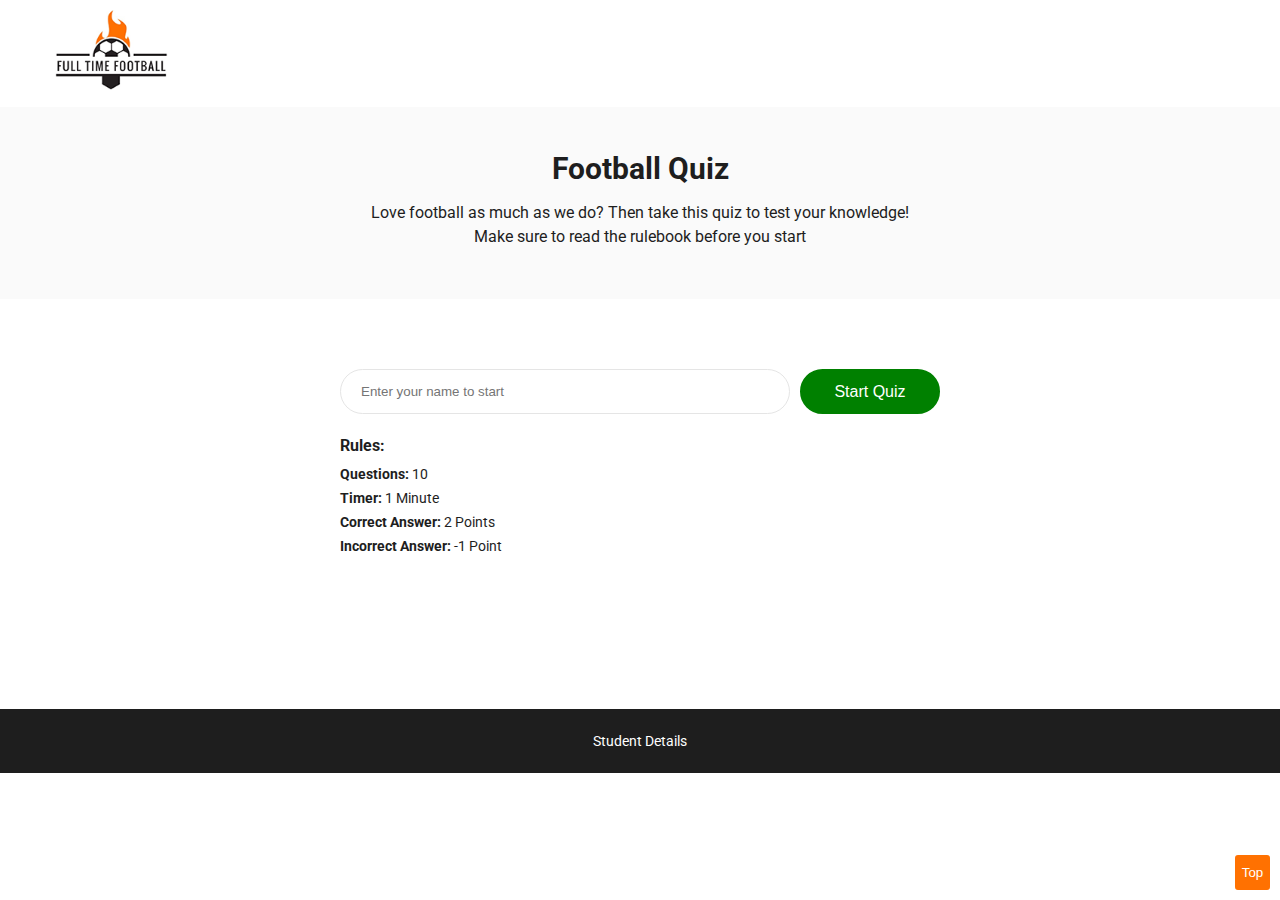
<file: index.html>
<!DOCTYPE html>
<html lang="en">
	<head>
		<meta charset="UTF-8" />
		<meta http-equiv="X-UA-Compatible" content="IE=edge" />
		<meta name="viewport" content="width=device-width, initial-scale=1.0" />
		<title>Quiz</title>
		<link rel="stylesheet" href="assets/css/style.css" />
	</head>
	<body>
		<!-- header area start  -->
		<header class="header_area">
			<a class="logo" href="index.html">
				<img src="assets/images/logo.png" alt="logo" />
			</a>
		</header>
		<!-- header area end  -->
		<div class="hero_area">
			<h1>Football Quiz</h1>

			<p>
				Love football as much as we do? Then take this quiz to test your knowledge! <br />
				Make sure to read the rulebook before you start
			</p>
		</div>
		<div class="quiz_area">
			<div class="quiz_form">
				<div class="input_field">
					<input id="name" type="text" placeholder="Enter your name to start" />
					<p id="error_message"></p>
				</div>
				<button onclick="start_quiz()" id="submit_btn">Start Quiz</button>
				<h5 class="rouls_title">Rules:</h5>
				<ul class="rules">
					<li><strong>Questions:</strong> 10</li>
					<li><strong>Timer:</strong> 1 Minute</li>
					<li><strong>Correct Answer:</strong> 2 Points</li>
					<li><strong>Incorrect Answer:</strong> -1 Point</li>
				</ul>
			</div>
			<div class="start_quize_wrap">
				<div class="start_quize-top">
					<h3>10 Quiz Questions:</h3>
					<span><span id="time">0:00 </span> Minute </span>
				</div>
				<div id="start_quize"></div>
				<button id="submit_quiz" onclick="question_submit()" class="submit_btn">Submit</button>
			</div>
			<div class="quiz_result">
				<span class="result_card"
					><span id="expression"></span> <span id="user_name"></span>! You got
					<span id="user_point"></span>/20</span
				>
				<ul class="ansr_list">
					<li class="text-success">Q1: Correct</li>
					<li class="text-error">Q2: Incorrect</li>
				</ul>
				<!-- <a href="index.html" class="submit_btn">Start again</a> -->
			</div>
		</div>

		<footer class="footer_area">
			<ul class="footer_menu">
				<li><a href="student.html">Student Details</a></li>
			</ul>
		</footer>
		<button class="scroll_up" onclick='window.scrollTo({top: 0, behavior: "smooth"});'>Top</button>

		<script>
			// Hiding Question And Result Section
			document.getElementsByClassName('start_quize_wrap')[0].style.display = 'none';
			document.getElementsByClassName('quiz_result')[0].style.display = 'none';

			function start_quiz() {
				var name = document.getElementById('name');
				document.getElementById('error_message').style.display = 'none';

				if (name.value === '') {
					name.classList.add('error');
					document.getElementById('error_message').textContent = 'name can not be empty';
					document.getElementById('error_message').style.display = '';
				} else {
					name.classList.remove('error');
					document.getElementById('error_message').style.display = 'none';
					// starting Time
					let oneMinutes = 60 * 1,
						display = document.querySelector('#time');
					startTimer(oneMinutes, display);
					// Hiding name section and question section showing
					document.getElementsByClassName('start_quize_wrap')[0].style.display = '';
					document.getElementsByClassName('quiz_form')[0].style.display = 'none';
				}
			}

			// when click submit quiz then fire this question
			function question_submit() {
				onTimeFinish();
			}

			// Time Controlling function
			function startTimer(duration, display) {
				let timer = duration,
					minutes,
					seconds;
				var intervalINT = setInterval(function () {
					minutes = parseInt(timer / 60, 10);
					seconds = parseInt(timer % 60, 10);

					minutes = minutes < 10 ? '0' + minutes : minutes;
					seconds = seconds < 10 ? '0' + seconds : seconds;

					display.textContent = minutes + ':' + seconds;

					if (--timer < 0) {
						//after finishing time
						onTimeFinish();
						clearInterval(intervalINT);
					}
				}, 1000);
			}

			// Question List
			let question_items = [
				{
					id: 1,
					title: 'many minutes are in a full game of football?',
					correct_answer: 'minutes90',
					answer: [
						{
							id: 1,
							value: 'minutes45',
							name: '45 Minutes',
						},
						{
							id: 2,
							value: 'minutes60',
							name: '60 Minutes',
						},
						{
							id: 3,
							value: 'minutes90',
							name: '90 Minutes',
						},
						{
							id: 4,
							value: 'minutes100',
							name: '100 Minutes',
						},
					],
				},
				{
					id: 2,
					title: 'How many teams are in the Premier League?',
					correct_answer: 'teams20',
					answer: [
						{
							id: 1,
							value: 'teams20',
							name: '20 Teams',
						},
						{
							id: 2,
							value: 'teams22',
							name: '22 Teams',
						},
						{
							id: 3,
							value: 'teams24',
							name: '24 Teams',
						},
						{
							id: 4,
							value: 'teams26',
							name: '26 Teams',
						},
					],
				},
				{
					id: 3,
					title: 'Who is the all-time top scorer in the Premier League?',
					correct_answer: 'alan_shearer',
					answer: [
						{
							id: 1,
							value: 'sergio_aguero',
							name: 'Sergio Aguero',
						},
						{
							id: 2,
							value: 'cristiano_ronaldo',
							name: 'Cristiano Ronaldo',
						},
						{
							id: 3,
							value: 'thierry_henry',
							name: 'Thierry Henry',
						},
						{
							id: 4,
							value: 'alan_shearer',
							name: 'Alan Shearer',
						},
					],
				},
				{
					id: 4,
					title: 'Which team one of the 2019/20 Premier League title?',
					correct_answer: 'liverpool',
					answer: [
						{
							id: 1,
							value: 'chelsea',
							name: 'Chelsea',
						},
						{
							id: 2,
							value: 'manchester_city',
							name: 'Manchester City',
						},
						{
							id: 3,
							value: 'liverpool',
							name: 'Liverpool',
						},
						{
							id: 4,
							value: 'manchester_united',
							name: 'Manchester United',
						},
					],
				},
				{
					id: 5,
					title: 'Which country won the first ever World Cup in 1930?',
					correct_answer: 'uruguay',
					answer: [
						{
							id: 1,
							value: 'england',
							name: 'England',
						},
						{
							id: 2,
							value: 'brazil',
							name: 'Brazil',
						},
						{
							id: 3,
							value: 'france',
							name: 'France',
						},
						{
							id: 4,
							value: 'uruguay',
							name: 'Uruguay',
						},
					],
				},
				{
					id: 6,
					title: 'Which country hosted the 2014 World Cup?',
					correct_answer: 'brazil',
					answer: [
						{
							id: 2,
							value: 'brazil',
							name: 'Brazil',
						},
						{
							id: 1,
							value: 'russia',
							name: 'Russia',
						},
						{
							id: 3,
							value: 'south_africa',
							name: 'South Africa',
						},
						{
							id: 4,
							value: 'uruguay',
							name: 'Uruguay',
						},
					],
				},
				{
					id: 7,
					title: 'Which country won the 2018 World Cup?',
					correct_answer: 'france',
					answer: [
						{
							id: 2,
							value: 'brazil',
							name: 'Brazil',
						},
						{
							id: 1,
							value: 'portugal',
							name: 'Portugal',
						},
						{
							id: 3,
							value: 'england',
							name: 'England',
						},
						{
							id: 4,
							value: 'france',
							name: 'France',
						},
					],
				},
				{
					id: 8,
					title: 'Which club has won the Champions League titles?',
					correct_answer: 'real_madrid',
					answer: [
						{
							id: 2,
							value: 'manchester_united',
							name: 'Manchester United',
						},
						{
							id: 1,
							value: 'real_madrid',
							name: 'Real Madrid',
						},
						{
							id: 3,
							value: 'barcelona',
							name: 'Barcelona',
						},
						{
							id: 4,
							value: 'bayern_munich',
							name: 'Bayern Munich ',
						},
					],
				},
				{
					id: 9,
					title: 'Which football player has the biggest following on Instagram?',
					correct_answer: 'cristiano_ronaldo',
					answer: [
						{
							id: 2,
							value: 'lionel_messi',
							name: 'Lionel Messi',
						},
						{
							id: 1,
							value: 'neymar',
							name: 'Neymar',
						},
						{
							id: 3,
							value: 'eden_hazard',
							name: 'Eden Hazard',
						},
						{
							id: 4,
							value: 'cristiano_ronaldo',
							name: 'Cristiano Ronaldo ',
						},
					],
				},
				{
					id: 10,
					title: 'Which football team does Zlatan Ibrahimović currently play for?',
					correct_answer: 'ac_milan',
					answer: [
						{
							id: 2,
							value: 'ac_milan',
							name: 'AC Milan',
						},
						{
							id: 1,
							value: 'manchester_united',
							name: 'Manchester United',
						},
						{
							id: 3,
							value: 'juventus',
							name: 'Juventus ',
						},
						{
							id: 4,
							value: 'barcelona',
							name: 'Barcelona',
						},
					],
				},
			];

			let answerList = [];

			let question_html = '';

			// Making question List
			question_items.forEach(function (item, index) {
				index = index + 1;
				document.getElementById('start_quize').insertAdjacentHTML('beforeend', getQuestion(item, index));
			});

			//Question making function
			function getQuestion(qsdata, index) {
				let optionsHtml = '';
				qsdata.answer.forEach(function (option, key) {
					optionsHtml =
						optionsHtml +
						`<li onclick="getRadioValue(${index}, '${option.value}')">
							<input type="radio" id="${index + option.value}" name="${index}" />
							<label for="${index + option.value}">${option.name}</label>
						</li>`;
				});
				return `<div class="quiz_wrap">
						<h4>
							<span class="label">${index}</span>
							${qsdata.title}
						</h4>
						<ul class="quiz_ansr-list">${optionsHtml}</ul>
					</div>`;
			}

			// getting radio button value
			function getRadioValue(parent, value) {
				var selected = question_items.find((e) => e.id === parent);
				if (selected.correct_answer === value) {
					answerList[parent] = true;
				}
			}

			// After Finishing time, then call it
			function onTimeFinish() {
				var point = 0;
				var remain = 10;
				// calculation point
				for (var i = 0; i < answerList.length; i++) {
					if (answerList[i]) {
						point = point + 2;
						remain = remain - 1;
					}
				}
				point = point - remain;
				// making expression text
				var expression =
					point > 5 ? (point > 14 ? (point > 19 ? 'Perfect' : 'Well Done') : 'Nice Try') : 'Unlucky';
				//setting bg color
				var bg_color =
					point > 5 ? (point > 14 ? (point > 19 ? 'bg-gold' : 'bg-success') : 'bg-warning') : 'bg-error';

				//setting result text
				document.getElementById('user_point').textContent = point;
				document.getElementById('expression').textContent = expression;
				document.getElementsByClassName('result_card')[0].classList.add(bg_color);
				document.getElementById('user_name').textContent = document.getElementById('name').value;

				// hiding question and showing result
				document.getElementsByClassName('start_quize_wrap')[0].style.display = 'none';
				document.getElementsByClassName('quiz_result')[0].style.display = '';
			}
		</script>
	</body>
</html>
</file>
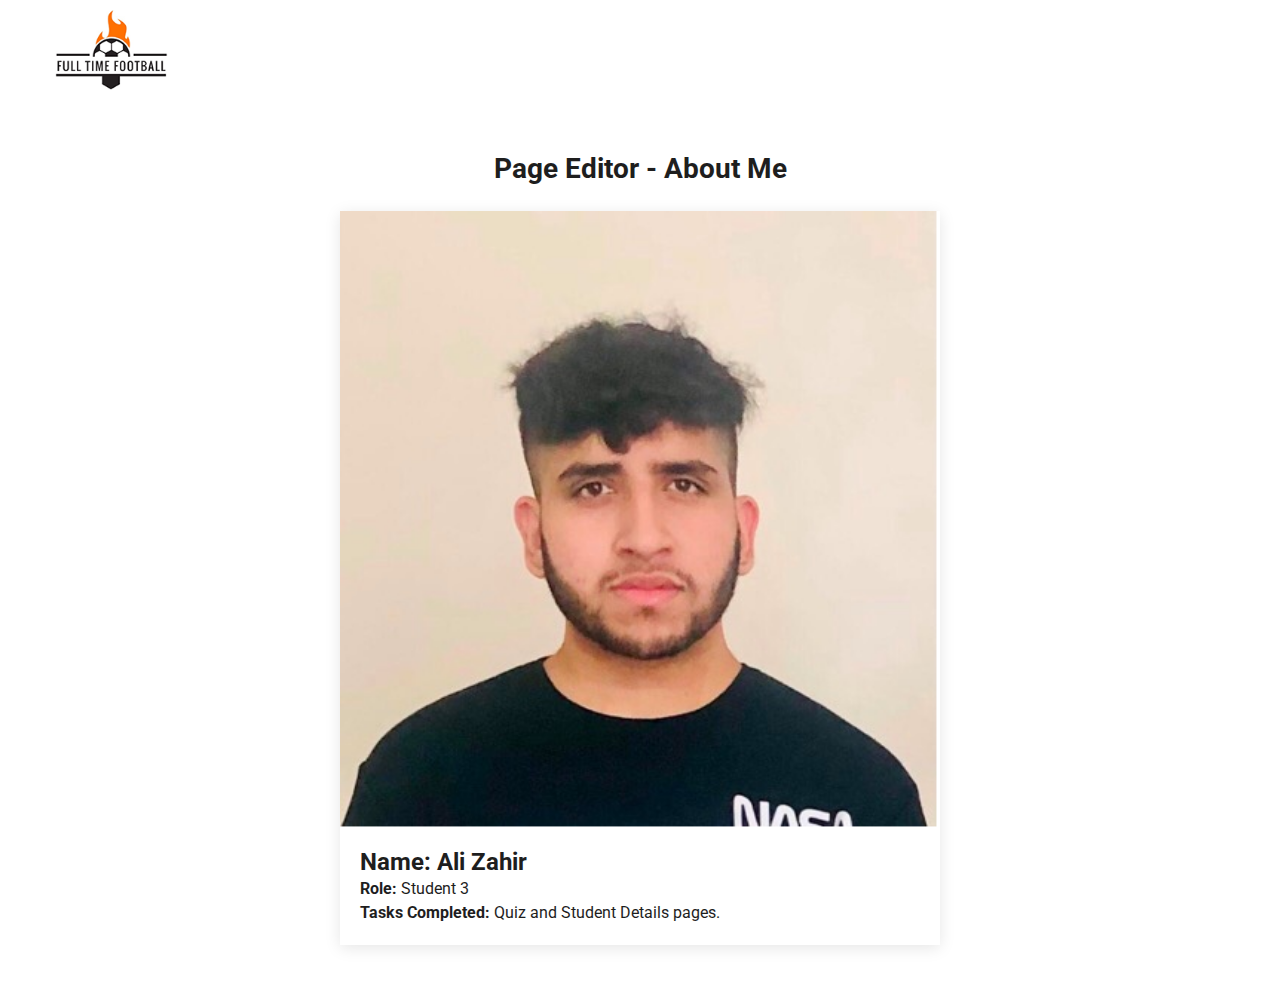
<file: student-details.html>
<!DOCTYPE html>
<html lang="en">
	<head>
		<meta charset="UTF-8" />
		<meta http-equiv="X-UA-Compatible" content="IE=edge" />
		<meta name="viewport" content="width=device-width, initial-scale=1.0" />
		<title>Quiz - Student Details</title>
		<link rel="stylesheet" href="assets/css/style.css" />
	</head>
	<body>
		<!-- header area start  -->
		<header class="header_area">
			<a class="logo" href="index.html">
				<img src="assets/images/logo.png" alt="logo" />
			</a>
		</header>
		<!-- header area end  -->
		<div class="student_area">
			<h1 class="student_title">Page Editor - About Me</h1>
			<div class="studnt_details_wrap">
				<div class="studnt_details-img">
					<img src="assets/images/student3.svg" alt="" />
				</div>
				<div class="student_content">
					<h4>Name: Ali Zahir</h4>
					<span><strong>Role:</strong> Student 3</span>
					<span><strong>Tasks Completed:</strong> Quiz and Student Details pages. </span>
				</div>
			</div>
		</div>
	</body>
</html>
</file>
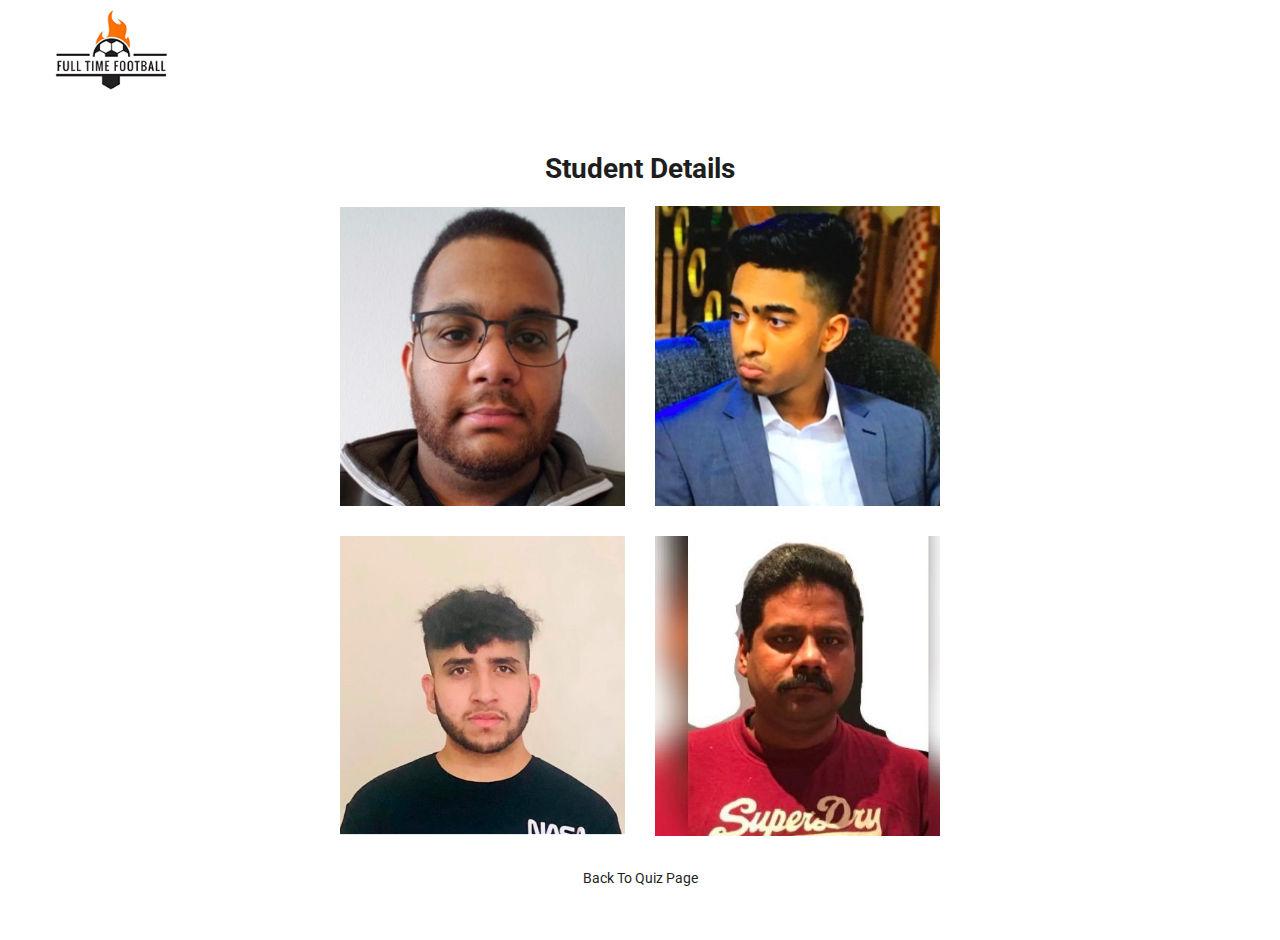
<file: student.html>
<!DOCTYPE html>
<html lang="en">
	<head>
		<meta charset="UTF-8" />
		<meta http-equiv="X-UA-Compatible" content="IE=edge" />
		<meta name="viewport" content="width=device-width, initial-scale=1.0" />
		<title>Quiz - Student</title>
		<link rel="stylesheet" href="assets/css/style.css" />
	</head>
	<body>
		<!-- header area start  -->
		<header class="header_area">
			<a class="logo" href="index.html">
				<img src="assets/images/logo.png" alt="logo" />
			</a>
		</header>
		<!-- header area end  -->
		<div class="student_area">
			<h1 class="student_title">Student Details</h1>
			<ul class="student_items">
				<li class="student_item">
					<div class="student_wrap">
						<img src="assets/images/student1.svg" alt="Alwin Akwada" />
						<div class="student_content">
							<h4>Alwin Akwada</h4>
							<span>Student 1</span>
						</div>
					</div>
				</li>
				<li class="student_item">
					<div class="student_wrap">
						<img src="assets/images/student2.svg" alt="" />
						<div class="student_content">
							<h4>Shefin Mubarakku</h4>
							<span>Student 2</span>
						</div>
					</div>
				</li>
				<li class="student_item">
					<div class="student_wrap">
						<img src="assets/images/student3.svg" alt="" />
						<div class="student_content">
							<h4>Ali Zahir</h4>
							<span>Student 3</span>
						</div>
					</div>
				</li>
				<li class="student_item">
					<div class="student_wrap">
						<img src="assets/images/student4.svg" alt="" />
						<div class="student_content">
							<h4>Jacob Arul</h4>
							<span>Student 4</span>
						</div>
					</div>
				</li>
			</ul>
			<div class="text-center">
				<a href="index.html" class="back_btn">Back To Quiz Page</a>
			</div>
		</div>
	</body>
</html>
</file>
<file: assets/css/style.css>
@import url("https://fonts.googleapis.com/css2?family=Roboto:ital,wght@0,300;0,400;0,500;0,700;1,300&display=swap");*{margin:0;padding:0}body{font-family:'Roboto', sans-serif;font-size:14px;line-height:24px;color:#1e1e1e}body ul{list-style:none;margin:0;padding:0}body a,body button{-webkit-transition:all 0.4s ease-in-out 0s;transition:all 0.4s ease-in-out 0s;text-decoration:none;color:#1e1e1e;cursor:pointer}body a:hover,body button:hover{color:#ff7101}body h1,body h2,body h3,body h4,body h5,body h6{margin-top:0;margin-bottom:10px;color:#1e1e1e}body div{-webkit-box-sizing:border-box;box-sizing:border-box}.logo{display:inline-block}.logo img{height:80px}.header_area{padding:10px 0px;width:1170px;margin:0px auto;-webkit-box-sizing:border-box;box-sizing:border-box}@media (max-width: 1200px){.header_area{width:100%;padding:10px 15px}}.hero_area{padding:50px 0px;background:#fafafa;text-align:center}@media (max-width: 767px){.hero_area{padding:40px 15px}}.hero_area h1{font-size:30px;margin-bottom:20px}.hero_area p{font-size:16px}.quiz_area{padding:70px 0;width:600px;margin:0px auto;min-height:410px}@media (max-width: 767px){.quiz_area{width:100%;padding:50px 15px}}.quiz_form{display:-webkit-box;display:-ms-flexbox;display:flex;-ms-flex-wrap:wrap;flex-wrap:wrap;-webkit-box-pack:justify;-ms-flex-pack:justify;justify-content:space-between;margin-bottom:30px}.quiz_form .input_field{width:calc(100% - 150px)}.quiz_form input{width:100%;height:45px;background:#fff;border:1px solid #e5e5e5;border-radius:40px;-webkit-transition:all 0.4s ease-in-out 0s;transition:all 0.4s ease-in-out 0s;padding:0px 15px 0px 20px;-webkit-box-sizing:border-box;box-sizing:border-box}.quiz_form input.error{border-color:red}.quiz_form input:focus{outline:none;border-color:#ff7101}.quiz_form #error_message{color:red;margin-left:20px}.quiz_form button{width:140px;height:45px;background:green;color:#fff;border:2px solid green;font-size:16px;font-weight:500;border-radius:45px}.quiz_form button:focus{outline:none}.quiz_form button:hover{color:green;background:transparent}.quiz_ansr-list li{line-height:28px;position:relative}.quiz_ansr-list li [type='radio']:checked,.quiz_ansr-list li [type='radio']:not(:checked){position:absolute;left:-9999px}.quiz_ansr-list li [type='radio']:checked+label,.quiz_ansr-list li [type='radio']:not(:checked)+label{position:relative;padding-left:30px;cursor:pointer;line-height:20px;display:inline-block;color:#1e1e1e;-webkit-box-sizing:border-box;box-sizing:border-box;font-size:13px}.quiz_ansr-list li [type='radio']:checked+label:before,.quiz_ansr-list li [type='radio']:not(:checked)+label:before{content:'';position:absolute;left:0;top:0;width:20px;height:20px;border:2px solid #e5e5e5;border-radius:100%;background:#fff;-webkit-transition:all 0.4s ease-in-out 0s;transition:all 0.4s ease-in-out 0s;-webkit-box-sizing:border-box;box-sizing:border-box}.quiz_ansr-list li [type='radio']:checked+label:before{border-color:#ff7101}.quiz_ansr-list li [type='radio']:checked+label:after,.quiz_ansr-list li [type='radio']:not(:checked)+label:after{content:'';width:12px;height:12px;background:#ff7101;position:absolute;top:4px;left:4px;border-radius:100%;-webkit-transition:all 0.4s ease-in-out 0s;transition:all 0.4s ease-in-out 0s}.quiz_ansr-list li [type='radio']:not(:checked)+label:after{opacity:0;-webkit-transform:scale(0);transform:scale(0)}.quiz_ansr-list li [type='radio']:checked+label:after{opacity:1;-webkit-transform:scale(1);transform:scale(1)}.quiz_wrap{padding:20px;-webkit-box-shadow:0px 3px 15px rgba(0,0,0,0.1);box-shadow:0px 3px 15px rgba(0,0,0,0.1);background:#fff;margin-bottom:10px;-webkit-box-sizing:border-box;box-sizing:border-box}.quiz_wrap h4{display:-webkit-box;display:-ms-flexbox;display:flex;-webkit-box-align:center;-ms-flex-align:center;align-items:center}.quiz_wrap h4 .label{width:20px;height:20px;border:2px solid #1e1e1e;display:-webkit-box;display:-ms-flexbox;display:flex;-webkit-box-align:center;-ms-flex-align:center;align-items:center;-webkit-box-pack:center;-ms-flex-pack:center;justify-content:center;border-radius:50%;font-size:12px;margin-right:10px}.start_quize-top{display:-webkit-box;display:-ms-flexbox;display:flex;-webkit-box-pack:justify;-ms-flex-pack:justify;justify-content:space-between;-webkit-box-align:center;-ms-flex-align:center;align-items:center}.result_card{min-height:70px;min-width:100%;display:-webkit-box;display:-ms-flexbox;display:flex;-webkit-box-align:center;-ms-flex-align:center;align-items:center;-webkit-box-pack:center;-ms-flex-pack:center;justify-content:center;font-size:18px;color:#fff;border-radius:4px;margin-bottom:15px}.bg-success{background:green}.text-success{color:green}.text-error{color:red}.bg-warning{background:#ff7101}.bg-error{background:red}.bg-gold{background:gold}.submit_btn{min-height:35px;min-width:120px;background:#ff7101;color:#fff;border:2px solid #ff7101;border-radius:3px;display:-webkit-inline-box;display:-ms-inline-flexbox;display:inline-flex;-webkit-box-align:center;-ms-flex-align:center;align-items:center;-webkit-box-pack:center;-ms-flex-pack:center;justify-content:center}.submit_btn:hover{background:transparent;color:#ff7101}.scroll_up{position:fixed;right:10px;bottom:10px;min-width:35px;min-height:35px;background:#ff7101;color:#fff;border:2px solid #ff7101;border-radius:3px}.scroll_up:focus{outline:none}.scroll_up:hover{background:transparent;color:#ff7101}.student_area{width:600px;margin:0px auto;padding:50px 0}@media (max-width: 767px){.student_area{width:100%;padding:50px 15px}}.student_title{text-align:center}.student_items{display:-webkit-box;display:-ms-flexbox;display:flex;-ms-flex-wrap:wrap;flex-wrap:wrap;margin:0px -15px}.student_item{-webkit-box-sizing:border-box;box-sizing:border-box;padding:15px;width:50%}@media (max-width: 767px){.student_item{width:100%}}.student_wrap{position:relative;line-height:0px}.student_wrap img{width:100%;height:300px;-o-object-fit:cover;object-fit:cover}.student_wrap .student_content{position:absolute;left:0;bottom:0;padding:15px;background:rgba(0,0,0,0.5);width:100%;text-align:center;line-height:24px;-webkit-transition:all 0.4s ease-in-out 0s;transition:all 0.4s ease-in-out 0s;-webkit-transform:scaleY(0);transform:scaleY(0);visibility:hidden;opacity:0;-webkit-transform-origin:bottom;transform-origin:bottom}.student_wrap .student_content h4{margin-bottom:0;font-size:18px;color:#fff}.student_wrap .student_content span{color:#fff}.student_wrap:hover .student_content{visibility:visible;opacity:1;-webkit-transform:scaleY(1);transform:scaleY(1)}.studnt_details_wrap{margin-top:30px;background:#fff;-webkit-box-shadow:0px 3px 15px rgba(0,0,0,0.1);box-shadow:0px 3px 15px rgba(0,0,0,0.1)}.studnt_details_wrap .studnt_details-img{line-height:0px}.studnt_details_wrap .studnt_details-img img{width:100%}.studnt_details_wrap .student_content{padding:20px}.studnt_details_wrap h4{font-size:24px;margin-bottom:3px}.studnt_details_wrap span{display:block;font-size:16px}.footer_area{background:#1e1e1e;padding:20px 15px}.footer_menu{display:-webkit-box;display:-ms-flexbox;display:flex;-webkit-box-align:center;-ms-flex-align:center;align-items:center;-webkit-box-pack:center;-ms-flex-pack:center;justify-content:center}.footer_menu li{margin-right:25px}.footer_menu li a{color:#fff}.footer_menu li a:hover{color:#ff7101}.footer_menu li:last-child{margin-right:0}#user_point,#user_name{display:inline-block;margin-left:5px}.rouls_title{width:100%;font-size:16px;margin-top:20px;margin-bottom:4px}.text-center{text-align:center;margin-top:15px}.ansr_list{line-height:28px}
</file>
